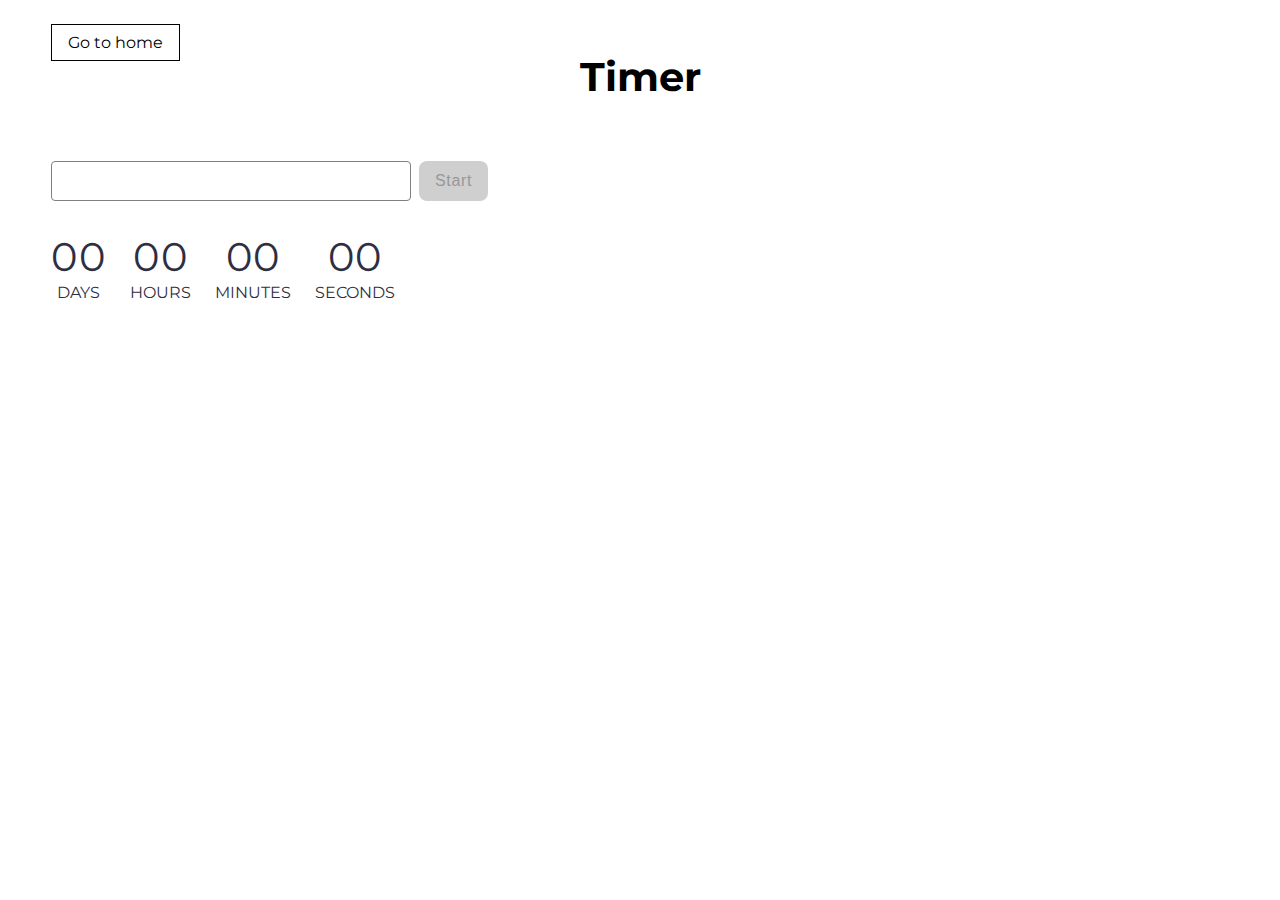
<file: src/1-timer.html>
<!DOCTYPE html>
<html lang="en">
  <head>
    <meta charset="UTF-8" />
    <link rel="icon" type="image/svg+xml" href="./img/javascript.svg" />
    <meta http-equiv="X-UA-Compatible" content="IE=edge" />
    <meta name="viewport" content="width=device-width, initial-scale=1.0" />
    <title>Timer</title>

    <link rel="preconnect" href="https://fonts.googleapis.com">
    <link rel="preconnect" href="https://fonts.gstatic.com" crossorigin>
    <link href="https://fonts.googleapis.com/css2?family=Montserrat:ital,wght@0,100..900;1,100..900&display=swap" rel="stylesheet">

    <link rel="stylesheet" href="./css/styles.css" />
  </head>
  <body>
    <main class="container">
      <section class="main">
        <a href="./index.html">Go to home</a>
        <h1>Timer</h1>
      </section>

      <div class="date">
        <input type="text" id="datetime-picker" />
        <button type="button" class="blue" data-start disabled>Start</button>
      </div>

      <div class="timer">
        <div class="field">
          <span class="value" data-days>00</span>
          <span class="label">Days</span>
        </div>
        <div class="field">
          <span class="value" data-hours>00</span>
          <span class="label">Hours</span>
        </div>
        <div class="field">
          <span class="value" data-minutes>00</span>
          <span class="label">Minutes</span>
        </div>
        <div class="field">
          <span class="value" data-seconds>00</span>
          <span class="label">Seconds</span>
        </div>
      </div>
    </main>

    <script type="module" defer src="./js/1-timer.js"></script>
  </body>
</html>
</file>
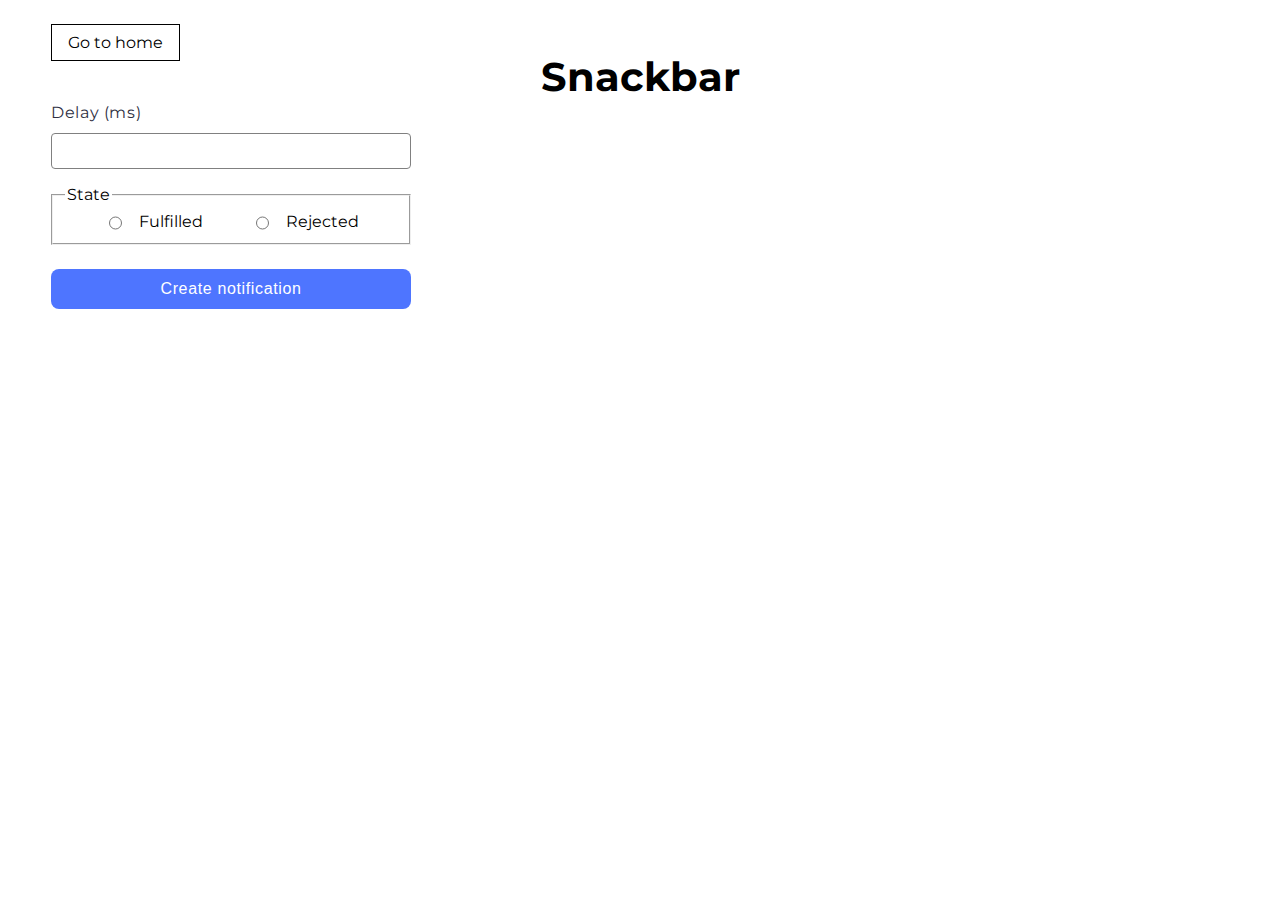
<file: src/2-snackbar.html>
<!DOCTYPE html>
<html lang="en">
  <head>
    <meta charset="UTF-8" />
    <link rel="icon" type="image/svg+xml" href="./img/javascript.svg" />
    <meta http-equiv="X-UA-Compatible" content="IE=edge" />
    <meta name="viewport" content="width=device-width, initial-scale=1.0" />
    <title>Snackbar</title>

    <link rel="preconnect" href="https://fonts.googleapis.com">
    <link rel="preconnect" href="https://fonts.gstatic.com" crossorigin>
    <link href="https://fonts.googleapis.com/css2?family=Montserrat:ital,wght@0,100..900;1,100..900&display=swap" rel="stylesheet">

    <link rel="stylesheet" href="./css/styles.css" />
  </head>
  <body>
    <main class="container">
      <section class="main">
        <a href="./index.html">Go to home</a>
        <h1>Snackbar</h1>
      </section>

      <form class="form">
        <label>
          Delay (ms)
          <input type="number" name="delay" required />
        </label>

        <fieldset>
          <legend>State</legend>
          <label>
            <input type="radio" name="state" value="fulfilled" required />
            Fulfilled
          </label>
          <label>
            <input type="radio" name="state" value="rejected" required />
            Rejected
          </label>
        </fieldset>

        <button type="submit" class="blue">Create notification</button>
      </form>

    </main>

    <script type="module" defer src="./js/2-snackbar.js"></script>
  </body>
</html>
</file>
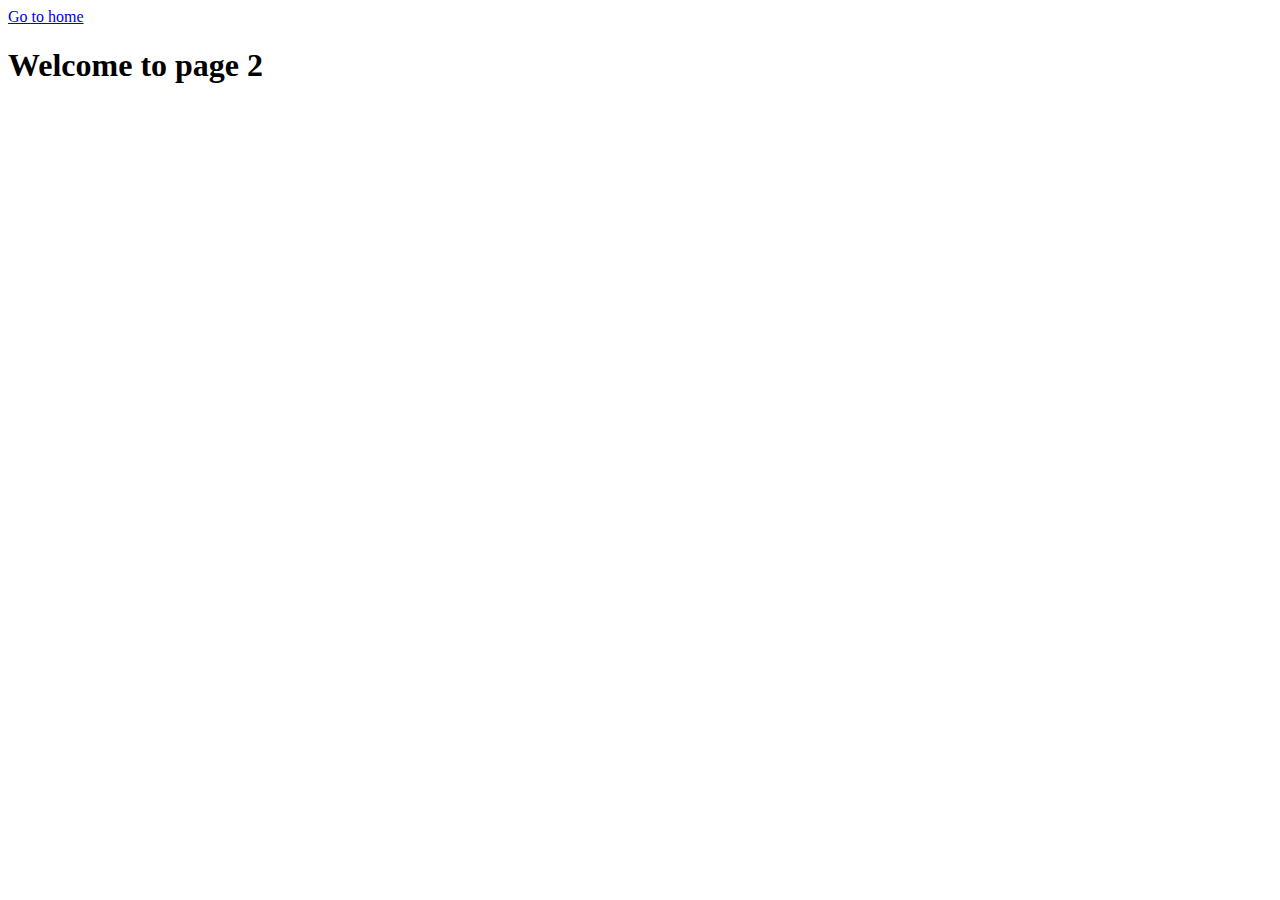
<file: src/page-2.html>
<!DOCTYPE html>
<html lang="en">
  <head>
    <meta charset="UTF-8" />
    <meta http-equiv="X-UA-Compatible" content="IE=edge" />
    <meta name="viewport" content="width=device-width, initial-scale=1.0" />
    <title>Page 2</title>
  </head>
  <body>
    <section>
      <a href="./index.html">Go to home</a>
      <h1>Welcome to page 2</h1>
    </section>
  </body>
</html>
</file>
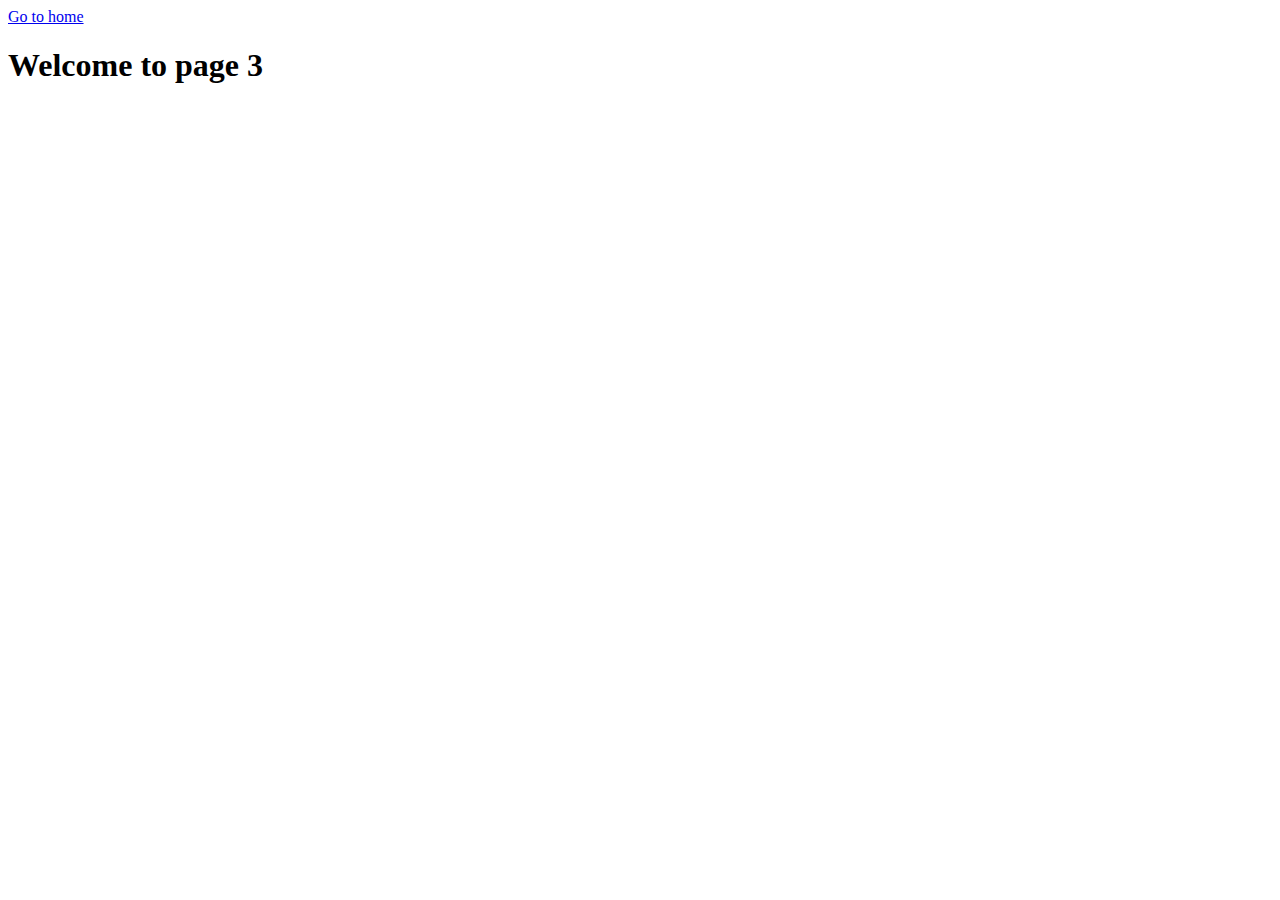
<file: src/page-3.html>
<!DOCTYPE html>
<html lang="en">
  <head>
    <meta charset="UTF-8" />
    <meta http-equiv="X-UA-Compatible" content="IE=edge" />
    <meta name="viewport" content="width=device-width, initial-scale=1.0" />
    <title>Page 3</title>
  </head>
  <body>
    <section>
      <a href="./index.html">Go to home</a>
      <h1>Welcome to page 3</h1>
    </section>
  </body>
</html>
</file>
<file: src/css/styles.css>
/**
  |============================
  | include css partials with
  | default @import url()
  |============================
*/
@import url('../css/reset.css');
@import url('../css/header.css');

body {
  font-family: "Montserrat", sans-serif;
}

section.main h1 {
  display: flex;
  align-items: center;
  justify-content: center;
  gap: 20px;
  font-size: 40px;
}

section.main a {
  border: 1px solid #000;
  padding: 8px 16px;
}

img {
  max-width: 100%;
  height: auto;
}

.container {
  max-width: 1178px;
  margin: 0 auto;
  padding: 25px;
}

input,
textarea {
  width: 100%;
  max-width: 360px;
  padding: 8px 16px;
  border: 1px solid #808080;
  border-radius: 4px;
  font-weight: 400;
  font-size: 16px;
  color: #2E2F42;
  box-sizing: border-box;
}

input[type="text"] {
  height: 40px;
}

input[type="radio"] {
  height: 20px;
}

input:hover,
textarea:hover,
input:focus,
input:focus-visible,
textarea:focus {
  border: 1px solid #4E75FF;
  outline: none;
}

button {
  border-radius: 8px;
  padding: 8px 16px;
  border: none;
  background-color: transparent;
  font-weight: 500;
  font-size: 16px;
  line-height: 1.5;
  letter-spacing: 0.04em;
  color: #fff;
  cursor: pointer;
}

button.blue {
  background-color: #4e75ff;
}

button.blue:hover {
  background-color: #6c8cff;
}

button.red {
  background-color: #ff4e4e;
}

button.red:hover {
  background-color: #ff7070;
}

button:disabled,
button:disabled:hover {
  background-color: #cfcfcf;
  color: #989898;
}

.date {
  margin-top: 60px;
  display: flex;
  gap: 8px;
}

.timer {
  display: flex;
  margin-top: 32px;
  gap: 24px;
}

.timer .field {
  display: flex;
  flex-direction: column;
  align-items: center;
}

.timer .field .value {
  font-weight: 400;
  font-size: 40px;
  line-height: 1.2;
  letter-spacing: 0.04em;
  color: #2e2f42;
}

.timer .field .label {
  font-weight: 400;
  font-size: 16px;
  line-height: 1.5;
  color: #2e2f42;
  text-transform: uppercase;
}

.iziToast {
  padding: 20px 60px 20px 44px !important;
}

.iziToast>.iziToast-cover {
  left: 20px !important;
  background-color: transparent !important;
}

.iziToast>.iziToast-body {
  margin-left: 0 !important;
}

strong.iziToast-title {
  font-family: "Montserrat", sans-serif;
  font-weight: 700;
  font-size: 16px;
  line-height: 1.5;
  letter-spacing: 0.03em;
  color: #fff;
}

p.iziToast-message {
  font-family: "Montserrat", sans-serif;
  font-weight: 400;
  font-size: 16px;
  line-height: 1.5;
  letter-spacing: 0.03em;
  color: #fff;
}

.iziToast>.iziToast-close {
  background: url('../img/bi_x-lg.svg') no-repeat 50% 50% !important;
  background-size: 16px !important;
}

.form {
  display: flex;
  flex-direction: column;
  max-width: 360px;
}

.form fieldset {
  margin: 16px 0 24px;
  display: flex;
  align-items: center;
  justify-content: center;
  gap: 48px;
}

.form > label {
  display: flex;
  flex-direction: column;
  gap: 8px;
  font-family: "Montserrat", sans-serif;
  font-weight: 400;
  font-size: 16px;
  line-height: 1.5;
  letter-spacing: 0.04em;
  color: #2e2f42;
}

.form fieldset label {
  display: inline-flex;
  align-items: center;
  gap: 14px;
}
</file>
